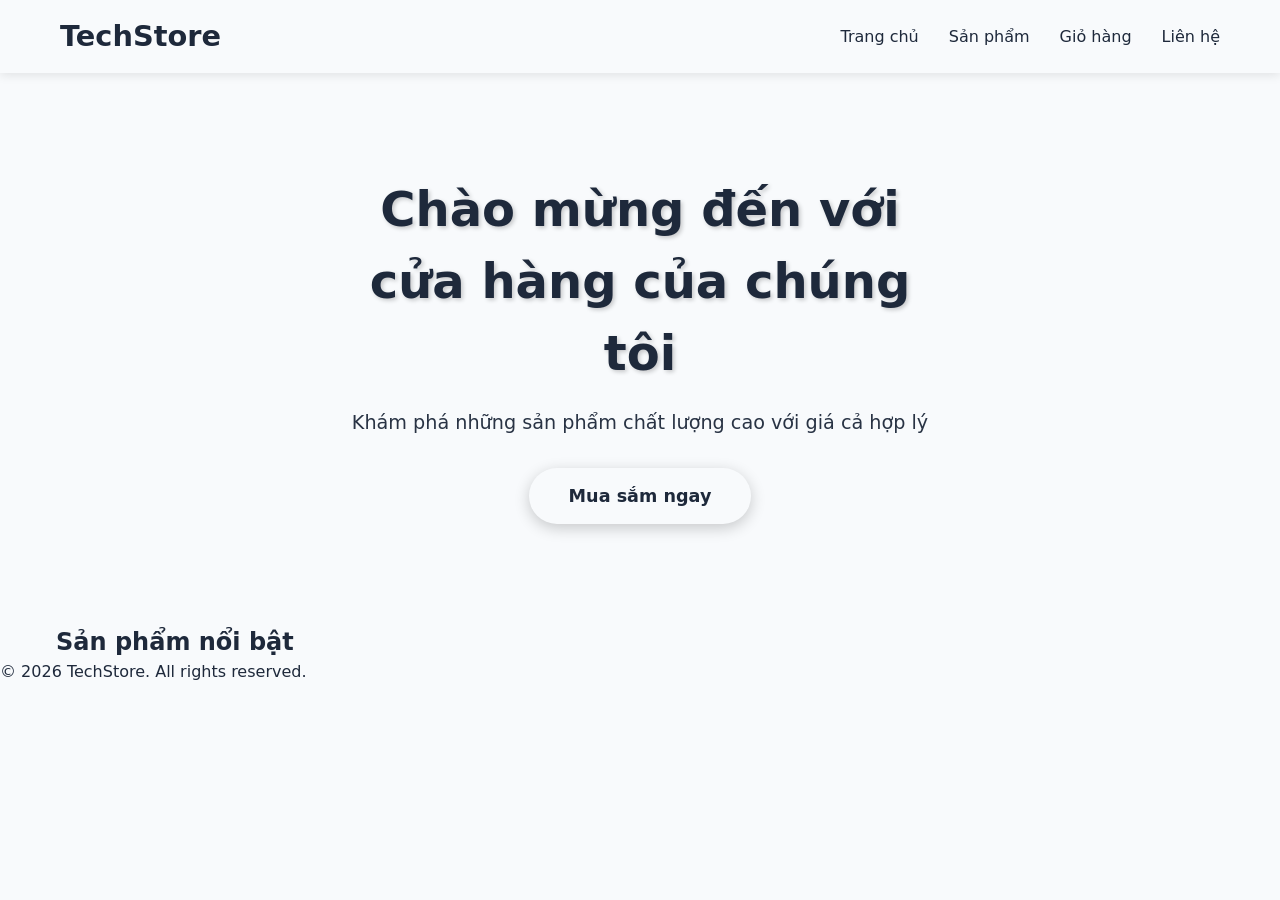
<file: index.html>
<!DOCTYPE html>
<html lang="vi">
<head>
    <meta charset="UTF-8">
    <meta name="viewport" content="width=device-width, initial-scale=1.0">
    <title>TechStore - Cửa hàng công nghệ</title>
    <link rel="stylesheet" href="css/main.css">
    <link rel="stylesheet" href="css/components/header.css">
    <link rel="stylesheet" href="css/components/herobanner.css">
</head>
<body>
    <header class="header">
        <div class="header-container">
            <div class="logo">
                <h1>TechStore</h1>
            </div>
            <nav class="nav">
                <ul>
                    <li><a href="index.html">Trang chủ</a></li>
                    <li><a href="product-list.html">Sản phẩm</a></li>
                    <li><a href="checkout.html">Giỏ hàng</a></li>
                    <li><a href="#contact">Liên hệ</a></li>
                </ul>
            </nav>
        </div>
    </header>

    <section id="herobanner" class="herobanner">
        <div class="herobanner-content">
            <h2>Chào mừng đến với cửa hàng của chúng tôi</h2>
            <p>Khám phá những sản phẩm chất lượng cao với giá cả hợp lý</p>
            <button class="cta-button">Mua sắm ngay</button>
        </div>
    </section>

    <main>
        <section id="products" class="products">
            <div class="container">
                <h2>Sản phẩm nổi bật</h2>
                <div class="products-grid">
                    <!-- Products will be added here -->
                </div>
            </div>
        </section>
    </main>

    <footer>
        <p>&copy; 2026 TechStore. All rights reserved.</p>
    </footer>

    <script src="js/main.js"></script>
    <script src="js/components/header.js"></script>
    <script src="js/components/herobanner.js"></script>
</body>
</html>
</file>
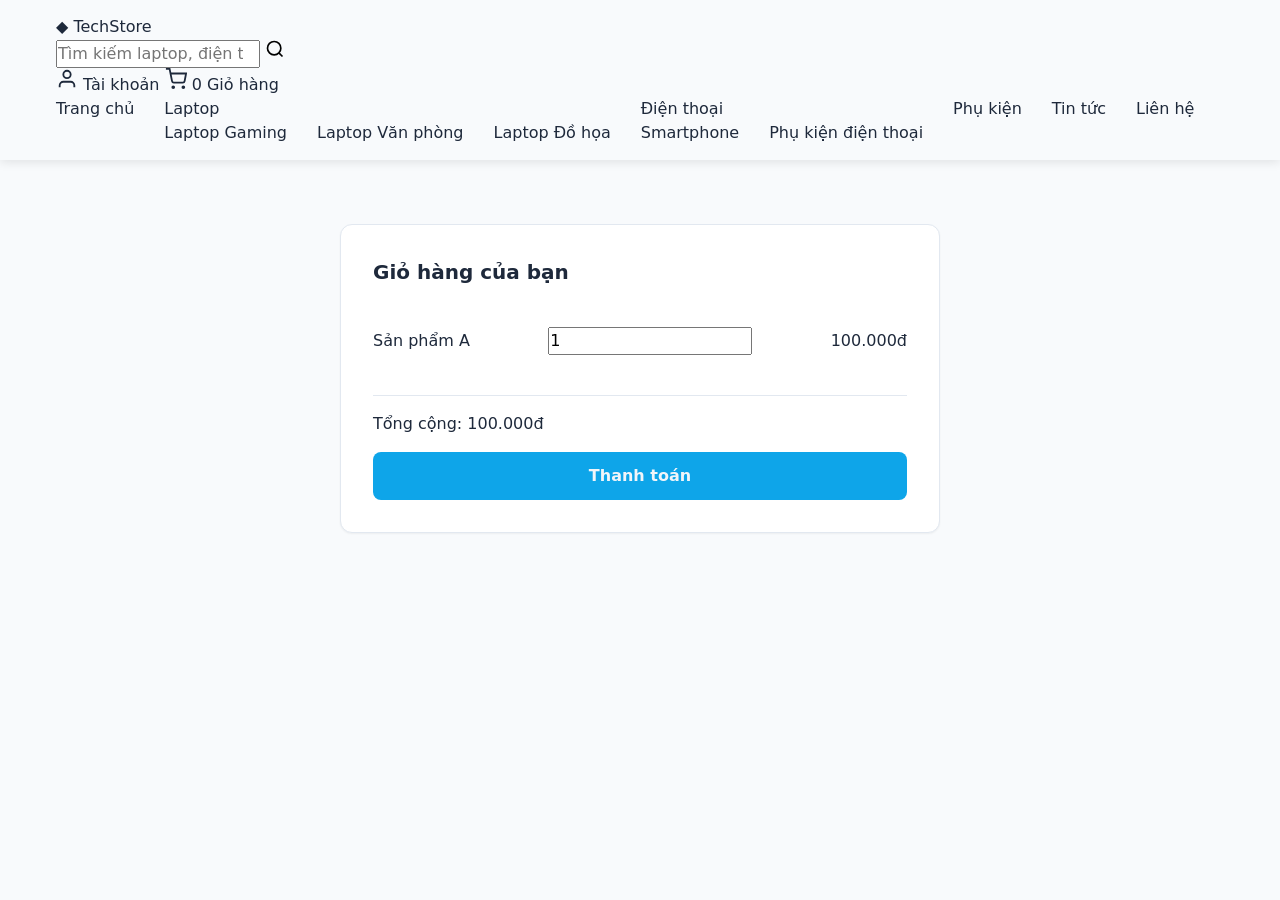
<file: cart.html>
<!DOCTYPE html>
<html lang="vi">
<head>
  <meta charset="UTF-8">
  <meta name="viewport" content="width=device-width, initial-scale=1.0">
  <title>Giỏ hàng - TechStore</title>
  <link rel="stylesheet" href="css/main.css">
  <link rel="stylesheet" href="css/components/header.css">
  <link rel="stylesheet" href="css/components/cart.css">
</head>
<body>
  <header class="header" id="header">
    <div class="header__top">
      <div class="container header__inner">
        <a href="index.html" class="header__logo">
          <span class="header__logo-icon">◆</span>
          <span class="header__logo-text">TechStore</span>
        </a>
        <form class="header__search" action="#" role="search">
          <input type="search" class="header__search-input" placeholder="Tìm kiếm laptop, điện thoại, phụ kiện..." aria-label="Tìm kiếm sản phẩm">
          <button type="submit" class="header__search-btn" aria-label="Tìm kiếm">
            <svg width="20" height="20" viewBox="0 0 24 24" fill="none" stroke="currentColor" stroke-width="2"><circle cx="11" cy="11" r="8"/><path d="m21 21-4.35-4.35"/></svg>
          </button>
        </form>
        <div class="header__actions">
          <a href="login.html" class="header__action" aria-label="Tài khoản">
            <svg width="22" height="22" viewBox="0 0 24 24" fill="none" stroke="currentColor" stroke-width="2"><path d="M20 21v-2a4 4 0 0 0-4-4H8a4 4 0 0 0-4 4v2"/><circle cx="12" cy="7" r="4"/></svg>
            <span class="header__action-label">Tài khoản</span>
          </a>
          <a href="cart.html" class="header__action header__action--cart" aria-label="Giỏ hàng">
            <svg width="22" height="22" viewBox="0 0 24 24" fill="none" stroke="currentColor" stroke-width="2"><circle cx="9" cy="21" r="1"/><circle cx="20" cy="21" r="1"/><path d="M1 1h4l2.68 13.39a2 2 0 0 0 2 1.61h9.72a2 2 0 0 0 2-1.61L23 6H6"/></svg>
            <span class="header__cart-count">0</span>
            <span class="header__action-label">Giỏ hàng</span>
          </a>
          <button type="button" class="header__toggle" id="navToggle" aria-label="Mở menu" aria-expanded="false"><span></span><span></span><span></span></button>
        </div>
      </div>
    </div>
    <nav class="nav" id="nav">
      <div class="container">
        <ul class="nav__list">
          <li class="nav__item"><a href="index.html" class="nav__link">Trang chủ</a></li>
          <li class="nav__item nav__item--dropdown"><a href="#laptop" class="nav__link">Laptop</a>
            <ul class="nav__dropdown">
              <li><a href="#laptop-gaming">Laptop Gaming</a></li>
              <li><a href="#laptop-van-phong">Laptop Văn phòng</a></li>
              <li><a href="#laptop-do-hoa">Laptop Đồ họa</a></li>
            </ul>
          </li>
          <li class="nav__item nav__item--dropdown"><a href="#dien-thoai" class="nav__link">Điện thoại</a>
            <ul class="nav__dropdown">
              <li><a href="#smartphone">Smartphone</a></li>
              <li><a href="#phu-kien-dt">Phụ kiện điện thoại</a></li>
            </ul>
          </li>
          <li class="nav__item"><a href="#phu-kien" class="nav__link">Phụ kiện</a></li>
          <li class="nav__item"><a href="#tin-tuc" class="nav__link">Tin tức</a></li>
          <li class="nav__item"><a href="#lien-he" class="nav__link">Liên hệ</a></li>
        </ul>
      </div>
    </nav>
  </header>

  <main class="main">
    <div class="cart-container">
      <h2>Giỏ hàng của bạn</h2>
      <div class="cart-items">
        <div class="cart-item">
          <span class="product-name">Sản phẩm A</span>
          <input type="number" value="1" class="qty-input" min="1" aria-label="Số lượng">
          <span class="price">100.000đ</span>
        </div>
      </div>
      <div class="cart-footer">
        <p>Tổng cộng: <span id="total-price">100.000đ</span></p>
        <a href="checkout.html" class="checkout-btn">Thanh toán</a>
      </div>
    </div>
  </main>

  <script src="js/components/header.js"></script>
  <script src="js/main.js"></script>
</body>
</html>
</file>
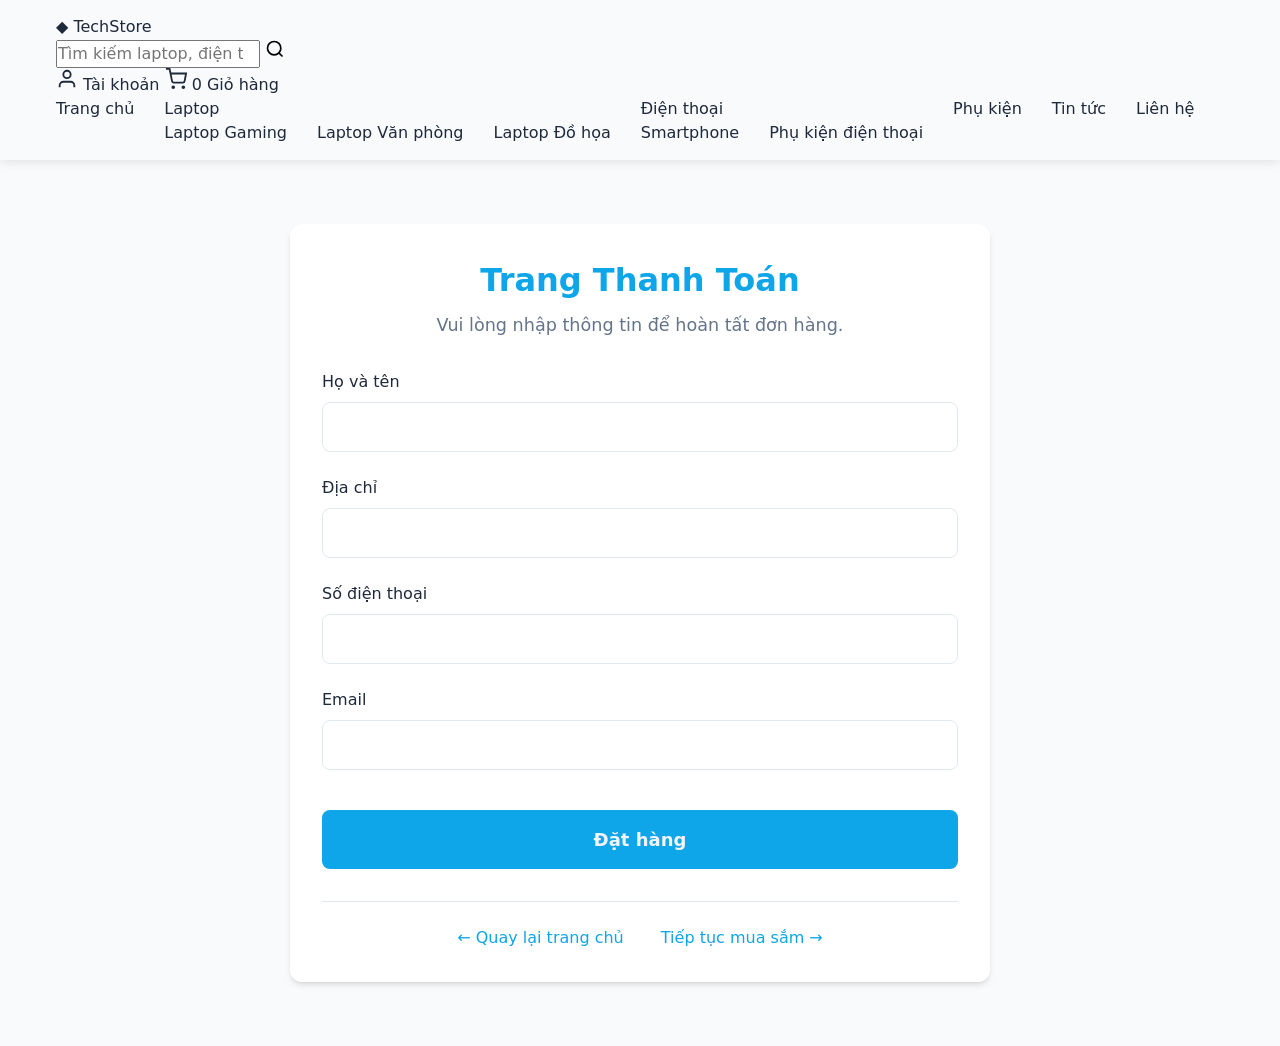
<file: checkout.html>
<!DOCTYPE html>
<html lang="vi">
<head>
  <meta charset="UTF-8">
  <meta name="viewport" content="width=device-width, initial-scale=1.0">
  <title>Thanh toán - TechStore</title>
  <link rel="stylesheet" href="css/main.css">
  <link rel="stylesheet" href="css/components/header.css">
  <link rel="stylesheet" href="css/components/checkout.css">
</head>
<body>
  <!-- Header (cùng structure với develop) -->
  <header class="header" id="header">
    <div class="header__top">
      <div class="container header__inner">
        <a href="index.html" class="header__logo">
          <span class="header__logo-icon">◆</span>
          <span class="header__logo-text">TechStore</span>
        </a>

        <form class="header__search" action="#" role="search">
          <input
            type="search"
            class="header__search-input"
            placeholder="Tìm kiếm laptop, điện thoại, phụ kiện..."
            aria-label="Tìm kiếm sản phẩm"
          >
          <button type="submit" class="header__search-btn" aria-label="Tìm kiếm">
            <svg width="20" height="20" viewBox="0 0 24 24" fill="none" stroke="currentColor" stroke-width="2">
              <circle cx="11" cy="11" r="8"/>
              <path d="m21 21-4.35-4.35"/>
            </svg>
          </button>
        </form>

        <div class="header__actions">
          <a href="#account" class="header__action" aria-label="Tài khoản">
            <svg width="22" height="22" viewBox="0 0 24 24" fill="none" stroke="currentColor" stroke-width="2">
              <path d="M20 21v-2a4 4 0 0 0-4-4H8a4 4 0 0 0-4 4v2"/>
              <circle cx="12" cy="7" r="4"/>
            </svg>
            <span class="header__action-label">Tài khoản</span>
          </a>
          <a href="checkout.html" class="header__action header__action--cart" aria-label="Giỏ hàng">
            <svg width="22" height="22" viewBox="0 0 24 24" fill="none" stroke="currentColor" stroke-width="2">
              <circle cx="9" cy="21" r="1"/>
              <circle cx="20" cy="21" r="1"/>
              <path d="M1 1h4l2.68 13.39a2 2 0 0 0 2 1.61h9.72a2 2 0 0 0 2-1.61L23 6H6"/>
            </svg>
            <span class="header__cart-count">0</span>
            <span class="header__action-label">Giỏ hàng</span>
          </a>
          <button type="button" class="header__toggle" id="navToggle" aria-label="Mở menu" aria-expanded="false">
            <span></span>
            <span></span>
            <span></span>
          </button>
        </div>
      </div>
    </div>

    <!-- Navigation -->
    <nav class="nav" id="nav">
      <div class="container">
        <ul class="nav__list">
          <li class="nav__item">
            <a href="index.html" class="nav__link">Trang chủ</a>
          </li>
          <li class="nav__item nav__item--dropdown">
            <a href="#laptop" class="nav__link">Laptop</a>
            <ul class="nav__dropdown">
              <li><a href="#laptop-gaming">Laptop Gaming</a></li>
              <li><a href="#laptop-van-phong">Laptop Văn phòng</a></li>
              <li><a href="#laptop-do-hoa">Laptop Đồ họa</a></li>
            </ul>
          </li>
          <li class="nav__item nav__item--dropdown">
            <a href="#dien-thoai" class="nav__link">Điện thoại</a>
            <ul class="nav__dropdown">
              <li><a href="#smartphone">Smartphone</a></li>
              <li><a href="#phu-kien-dt">Phụ kiện điện thoại</a></li>
            </ul>
          </li>
          <li class="nav__item">
            <a href="#phu-kien" class="nav__link">Phụ kiện</a>
          </li>
          <li class="nav__item">
            <a href="#tin-tuc" class="nav__link">Tin tức</a>
          </li>
          <li class="nav__item">
            <a href="#lien-he" class="nav__link">Liên hệ</a>
          </li>
        </ul>
      </div>
    </nav>
  </header>

  <main class="main">
    <section class="checkout-section">
      <h1>Trang Thanh Toán</h1>
      <p>Vui lòng nhập thông tin để hoàn tất đơn hàng.</p>

      <form>
        <div class="form-group">
          <label for="fullname">Họ và tên</label>
          <input type="text" id="fullname" name="fullname" required>
        </div>

        <div class="form-group">
          <label for="address">Địa chỉ</label>
          <input type="text" id="address" name="address" required>
        </div>

        <div class="form-group">
          <label for="phone">Số điện thoại</label>
          <input type="tel" id="phone" name="phone" required>
        </div>

        <div class="form-group">
          <label for="email">Email</label>
          <input type="email" id="email" name="email" required>
        </div>

        <button type="submit" class="btn-order">Đặt hàng</button>
      </form>

      <div class="checkout-links">
        <a href="index.html">← Quay lại trang chủ</a>
        <a href="product-list.html">Tiếp tục mua sắm →</a>
      </div>
    </section>
  </main>

  <script src="js/components/header.js"></script>
  <script src="js/main.js"></script>
</body>
</html>
</file>
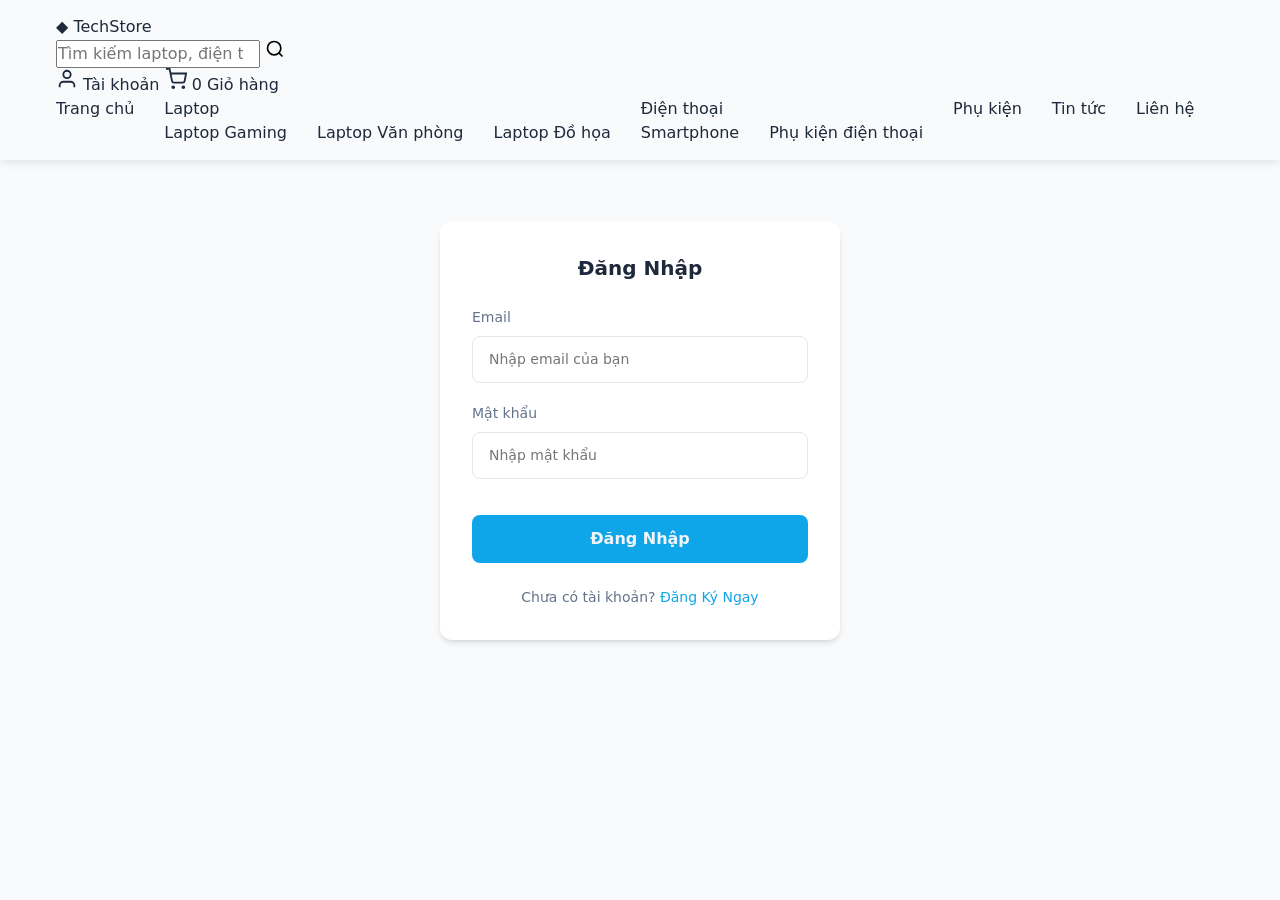
<file: login.html>
<!DOCTYPE html>
<html lang="vi">
<head>
  <meta charset="UTF-8">
  <meta name="viewport" content="width=device-width, initial-scale=1.0">
  <title>Đăng nhập - TechStore</title>
  <link rel="stylesheet" href="css/main.css">
  <link rel="stylesheet" href="css/components/header.css">
  <link rel="stylesheet" href="css/components/auth.css">
</head>
<body>
  <header class="header" id="header">
    <div class="header__top">
      <div class="container header__inner">
        <a href="index.html" class="header__logo">
          <span class="header__logo-icon">◆</span>
          <span class="header__logo-text">TechStore</span>
        </a>
        <form class="header__search" action="#" role="search">
          <input type="search" class="header__search-input" placeholder="Tìm kiếm laptop, điện thoại, phụ kiện..." aria-label="Tìm kiếm sản phẩm">
          <button type="submit" class="header__search-btn" aria-label="Tìm kiếm">
            <svg width="20" height="20" viewBox="0 0 24 24" fill="none" stroke="currentColor" stroke-width="2"><circle cx="11" cy="11" r="8"/><path d="m21 21-4.35-4.35"/></svg>
          </button>
        </form>
        <div class="header__actions">
          <a href="login.html" class="header__action" aria-label="Tài khoản">
            <svg width="22" height="22" viewBox="0 0 24 24" fill="none" stroke="currentColor" stroke-width="2"><path d="M20 21v-2a4 4 0 0 0-4-4H8a4 4 0 0 0-4 4v2"/><circle cx="12" cy="7" r="4"/></svg>
            <span class="header__action-label">Tài khoản</span>
          </a>
          <a href="checkout.html" class="header__action header__action--cart" aria-label="Giỏ hàng">
            <svg width="22" height="22" viewBox="0 0 24 24" fill="none" stroke="currentColor" stroke-width="2"><circle cx="9" cy="21" r="1"/><circle cx="20" cy="21" r="1"/><path d="M1 1h4l2.68 13.39a2 2 0 0 0 2 1.61h9.72a2 2 0 0 0 2-1.61L23 6H6"/></svg>
            <span class="header__cart-count">0</span>
            <span class="header__action-label">Giỏ hàng</span>
          </a>
          <button type="button" class="header__toggle" id="navToggle" aria-label="Mở menu" aria-expanded="false"><span></span><span></span><span></span></button>
        </div>
      </div>
    </div>
    <nav class="nav" id="nav">
      <div class="container">
        <ul class="nav__list">
          <li class="nav__item"><a href="index.html" class="nav__link">Trang chủ</a></li>
          <li class="nav__item nav__item--dropdown"><a href="#laptop" class="nav__link">Laptop</a>
            <ul class="nav__dropdown">
              <li><a href="#laptop-gaming">Laptop Gaming</a></li>
              <li><a href="#laptop-van-phong">Laptop Văn phòng</a></li>
              <li><a href="#laptop-do-hoa">Laptop Đồ họa</a></li>
            </ul>
          </li>
          <li class="nav__item nav__item--dropdown"><a href="#dien-thoai" class="nav__link">Điện thoại</a>
            <ul class="nav__dropdown">
              <li><a href="#smartphone">Smartphone</a></li>
              <li><a href="#phu-kien-dt">Phụ kiện điện thoại</a></li>
            </ul>
          </li>
          <li class="nav__item"><a href="#phu-kien" class="nav__link">Phụ kiện</a></li>
          <li class="nav__item"><a href="#tin-tuc" class="nav__link">Tin tức</a></li>
          <li class="nav__item"><a href="#lien-he" class="nav__link">Liên hệ</a></li>
        </ul>
      </div>
    </nav>
  </header>

  <main class="main auth-page">
    <div class="auth-box">
      <h2 class="form-title">Đăng Nhập</h2>
      <form action="#" method="POST">
        <div class="form-group">
          <label for="email">Email</label>
          <input type="email" id="email" name="email" placeholder="Nhập email của bạn" required>
        </div>
        <div class="form-group">
          <label for="password">Mật khẩu</label>
          <input type="password" id="password" name="password" placeholder="Nhập mật khẩu" required>
        </div>
        <button type="submit" class="btn-submit">Đăng Nhập</button>
        <p class="switch-link">Chưa có tài khoản? <a href="register.html">Đăng Ký Ngay</a></p>
      </form>
    </div>
  </main>

  <script src="js/components/header.js"></script>
  <script src="js/main.js"></script>
</body>
</html>
</file>
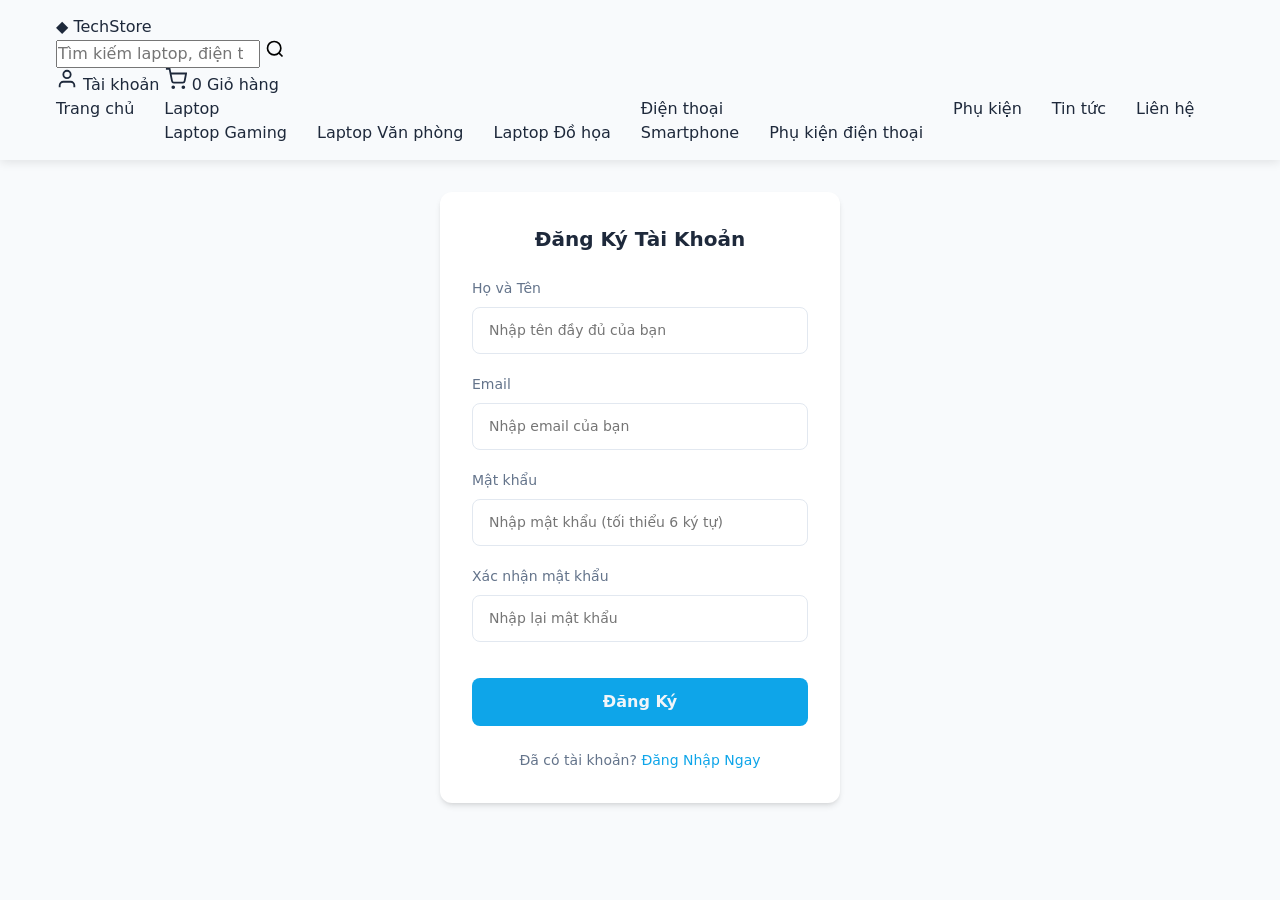
<file: register.html>
<!DOCTYPE html>
<html lang="vi">
<head>
  <meta charset="UTF-8">
  <meta name="viewport" content="width=device-width, initial-scale=1.0">
  <title>Đăng ký - TechStore</title>
  <link rel="stylesheet" href="css/main.css">
  <link rel="stylesheet" href="css/components/header.css">
  <link rel="stylesheet" href="css/components/auth.css">
</head>
<body>
  <header class="header" id="header">
    <div class="header__top">
      <div class="container header__inner">
        <a href="index.html" class="header__logo">
          <span class="header__logo-icon">◆</span>
          <span class="header__logo-text">TechStore</span>
        </a>
        <form class="header__search" action="#" role="search">
          <input type="search" class="header__search-input" placeholder="Tìm kiếm laptop, điện thoại, phụ kiện..." aria-label="Tìm kiếm sản phẩm">
          <button type="submit" class="header__search-btn" aria-label="Tìm kiếm">
            <svg width="20" height="20" viewBox="0 0 24 24" fill="none" stroke="currentColor" stroke-width="2"><circle cx="11" cy="11" r="8"/><path d="m21 21-4.35-4.35"/></svg>
          </button>
        </form>
        <div class="header__actions">
          <a href="login.html" class="header__action" aria-label="Tài khoản">
            <svg width="22" height="22" viewBox="0 0 24 24" fill="none" stroke="currentColor" stroke-width="2"><path d="M20 21v-2a4 4 0 0 0-4-4H8a4 4 0 0 0-4 4v2"/><circle cx="12" cy="7" r="4"/></svg>
            <span class="header__action-label">Tài khoản</span>
          </a>
          <a href="checkout.html" class="header__action header__action--cart" aria-label="Giỏ hàng">
            <svg width="22" height="22" viewBox="0 0 24 24" fill="none" stroke="currentColor" stroke-width="2"><circle cx="9" cy="21" r="1"/><circle cx="20" cy="21" r="1"/><path d="M1 1h4l2.68 13.39a2 2 0 0 0 2 1.61h9.72a2 2 0 0 0 2-1.61L23 6H6"/></svg>
            <span class="header__cart-count">0</span>
            <span class="header__action-label">Giỏ hàng</span>
          </a>
          <button type="button" class="header__toggle" id="navToggle" aria-label="Mở menu" aria-expanded="false"><span></span><span></span><span></span></button>
        </div>
      </div>
    </div>
    <nav class="nav" id="nav">
      <div class="container">
        <ul class="nav__list">
          <li class="nav__item"><a href="index.html" class="nav__link">Trang chủ</a></li>
          <li class="nav__item nav__item--dropdown"><a href="#laptop" class="nav__link">Laptop</a>
            <ul class="nav__dropdown">
              <li><a href="#laptop-gaming">Laptop Gaming</a></li>
              <li><a href="#laptop-van-phong">Laptop Văn phòng</a></li>
              <li><a href="#laptop-do-hoa">Laptop Đồ họa</a></li>
            </ul>
          </li>
          <li class="nav__item nav__item--dropdown"><a href="#dien-thoai" class="nav__link">Điện thoại</a>
            <ul class="nav__dropdown">
              <li><a href="#smartphone">Smartphone</a></li>
              <li><a href="#phu-kien-dt">Phụ kiện điện thoại</a></li>
            </ul>
          </li>
          <li class="nav__item"><a href="#phu-kien" class="nav__link">Phụ kiện</a></li>
          <li class="nav__item"><a href="#tin-tuc" class="nav__link">Tin tức</a></li>
          <li class="nav__item"><a href="#lien-he" class="nav__link">Liên hệ</a></li>
        </ul>
      </div>
    </nav>
  </header>

  <main class="main auth-page">
    <div class="auth-box">
      <h2 class="form-title">Đăng Ký Tài Khoản</h2>
      <form action="#" method="POST" id="register-form">
        <div class="form-group">
          <label for="fullname">Họ và Tên</label>
          <input type="text" id="fullname" name="fullname" placeholder="Nhập tên đầy đủ của bạn" required>
        </div>
        <div class="form-group">
          <label for="email">Email</label>
          <input type="email" id="email" name="email" placeholder="Nhập email của bạn" required>
        </div>
        <div class="form-group">
          <label for="password">Mật khẩu</label>
          <input type="password" id="password" name="password" placeholder="Nhập mật khẩu (tối thiểu 6 ký tự)" minlength="6" required>
        </div>
        <div class="form-group">
          <label for="confirm-password">Xác nhận mật khẩu</label>
          <input type="password" id="confirm-password" name="confirm-password" placeholder="Nhập lại mật khẩu" required>
        </div>
        <button type="submit" class="btn-submit">Đăng Ký</button>
        <p class="switch-link">Đã có tài khoản? <a href="login.html">Đăng Nhập Ngay</a></p>
      </form>
    </div>
  </main>

  <script>
    document.getElementById('register-form').addEventListener('submit', function(e) {
      var password = document.getElementById('password').value;
      var confirm = document.getElementById('confirm-password').value;
      if (password !== confirm) {
        e.preventDefault();
        alert('Mật khẩu không khớp!');
      }
    });
  </script>
  <script src="js/components/header.js"></script>
  <script src="js/main.js"></script>
</body>
</html>
</file>
<file: css/main.css>
/* ============================================
   Main - Reset, Variables, Base
   ============================================ */

:root {
  /* Colors - Tech theme */
  --color-primary: #0ea5e9;
  --color-primary-dark: #0284c7;
  --color-primary-light: #38bdf8;
  --color-accent: #f59e0b;
  --color-bg: #f8fafc;
  --color-bg-header: #0f172a;
  --color-bg-nav: #1e293b;
  --color-text: #1e293b;
  --color-text-muted: #64748b;
  --color-text-inverse: #f1f5f9;
  --color-border: #e2e8f0;
  --color-white: #ffffff;

  /* Typography */
  --font-sans: "Segoe UI", system-ui, -apple-system, sans-serif;
  --font-size-xs: 0.75rem;
  --font-size-sm: 0.875rem;
  --font-size-base: 1rem;
  --font-size-lg: 1.125rem;
  --font-size-xl: 1.25rem;
  --font-weight-normal: 400;
  --font-weight-medium: 500;
  --font-weight-semibold: 600;
  --font-weight-bold: 700;

  /* Spacing */
  --space-1: 0.25rem;
  --space-2: 0.5rem;
  --space-3: 0.75rem;
  --space-4: 1rem;
  --space-5: 1.25rem;
  --space-6: 1.5rem;
  --space-8: 2rem;

  /* Layout */
  --header-height: 64px;
  --nav-height: 48px;
  --container-max: 1200px;
  --shadow-sm: 0 1px 2px rgba(0, 0, 0, 0.05);
  --shadow-md: 0 4px 6px -1px rgba(0, 0, 0, 0.1), 0 2px 4px -2px rgba(0, 0, 0, 0.1);
  --shadow-lg: 0 10px 15px -3px rgba(0, 0, 0, 0.1), 0 4px 6px -4px rgba(0, 0, 0, 0.1);
  --radius: 8px;
  --radius-lg: 12px;
  --transition: 0.2s ease;
}

*,
*::before,
*::after {
  box-sizing: border-box;
  margin: 0;
  padding: 0;
}

html {
  scroll-behavior: smooth;
}

body {
  font-family: var(--font-sans);
  font-size: var(--font-size-base);
  line-height: 1.5;
  color: var(--color-text);
  background-color: var(--color-bg);
  -webkit-font-smoothing: antialiased;
}

a {
  color: inherit;
  text-decoration: none;
}

ul, ol {
  list-style: none;
}

img {
  max-width: 100%;
  height: auto;
  display: block;
}

button {
  font: inherit;
  cursor: pointer;
  border: none;
  background: none;
}

input, textarea {
  font: inherit;
}

/* Container */
.container {
  width: 100%;
  max-width: var(--container-max);
  margin-left: auto;
  margin-right: auto;
  padding-left: var(--space-4);
  padding-right: var(--space-4);
}

/* Main content area - offset for fixed header */
.main {
  padding-top: var(--space-8);
  padding-bottom: var(--space-8);
  min-height: 60vh;
}

.placeholder {
  color: var(--color-text-muted);
  text-align: center;
  padding: var(--space-8);
}
</file>
<file: css/components/header.css>
.header {
    background-color: var(--bg-dark);
    padding: 15px 0;
    box-shadow: 0 2px 10px rgba(0, 0, 0, 0.1);
}

.header-container {
    display: flex;
    justify-content: space-between;
    align-items: center;
    max-width: 1200px;
    margin: 0 auto;
    padding: 0 20px;
}

.logo h1 {
    color: var(--text-color-light);
    font-size: 1.8em;
    margin: 0;
}

.nav ul {
    display: flex;
    list-style: none;
    gap: 30px;
}

.nav a {
    color: var(--text-color-light);
    text-decoration: none;
    font-weight: 500;
    transition: color 0.3s ease;
}

.nav a:hover {
    color: var(--accent-color);
}

@media (max-width: 768px) {
    .header-container {
        flex-direction: column;
        gap: 15px;
    }

    .nav ul {
        gap: 15px;
        justify-content: center;
    }

    .nav a {
        font-size: 0.9em;
    }
}
</file>
<file: css/components/herobanner.css>
.herobanner {
    background: linear-gradient(135deg, var(--primary-color-1) 0%, var(--primary-color-2) 100%);
    color: var(--text-color-light);
    padding: 100px 20px;
    text-align: center;
    min-height: 400px;
    display: flex;
    align-items: center;
    justify-content: center;
}

.herobanner-content {
    max-width: 600px;
}

.herobanner-content h2 {
    font-size: 3em;
    margin-bottom: 20px;
    font-weight: 700;
    text-shadow: 2px 2px 4px rgba(0, 0, 0, 0.2);
}

.herobanner-content p {
    font-size: 1.2em;
    margin-bottom: 30px;
    opacity: 0.95;
}

.cta-button {
    background-color: var(--accent-color);
    color: var(--text-color-light);
    border: none;
    padding: 15px 40px;
    font-size: 1.1em;
    border-radius: 50px;
    cursor: pointer;
    transition: all 0.3s ease;
    font-weight: 600;
    box-shadow: 0 4px 15px rgba(0, 0, 0, 0.2);
}

.cta-button:hover {
    background-color: var(--accent-color-hover);
    transform: translateY(-3px);
    box-shadow: 0 6px 20px rgba(0, 0, 0, 0.3);
}

.cta-button:active {
    transform: translateY(-1px);
}

@media (max-width: 768px) {
    .herobanner {
        padding: 60px 20px;
        min-height: 300px;
    }

    .herobanner-content h2 {
        font-size: 2em;
    }

    .herobanner-content p {
        font-size: 1em;
    }

    .cta-button {
        padding: 12px 30px;
        font-size: 1em;
    }
}
</file>
<file: css/components/cart.css>
/* Cart page - dùng biến từ main.css */
.cart-container {
  max-width: 600px;
  margin: var(--space-8) auto;
  border: 1px solid var(--color-border);
  padding: var(--space-8);
  border-radius: var(--radius-lg);
  background: var(--color-white);
  box-shadow: var(--shadow-sm);
}

.cart-container h2 {
  margin-bottom: var(--space-6);
  font-size: var(--font-size-xl);
  color: var(--color-text);
}

.cart-item {
  display: flex;
  justify-content: space-between;
  align-items: center;
  padding: var(--space-4) 0;
  border-bottom: 1px solid var(--color-border);
}

.cart-item:last-of-type {
  border-bottom: none;
}

.cart-footer {
  margin-top: var(--space-6);
  padding-top: var(--space-4);
  border-top: 1px solid var(--color-border);
}

.cart-footer .checkout-btn {
  display: block;
  text-align: center;
  background: var(--color-primary);
  color: var(--color-text-inverse);
  padding: var(--space-3) var(--space-6);
  border: none;
  border-radius: var(--radius);
  cursor: pointer;
  font-weight: var(--font-weight-semibold);
  margin-top: var(--space-4);
  width: 100%;
  transition: background var(--transition);
  text-decoration: none;
  font-size: var(--font-size-base);
}

.cart-footer .checkout-btn:hover {
  background: var(--color-primary-dark);
}
</file>
<file: css/components/checkout.css>
/* Checkout page - dùng biến từ main.css (develop) */
.checkout-section {
  max-width: 700px;
  margin: var(--space-8) auto;
  background: var(--color-white);
  padding: var(--space-8);
  border-radius: var(--radius-lg);
  box-shadow: var(--shadow-md);
}

.checkout-section h1 {
  text-align: center;
  font-size: 2em;
  margin-bottom: var(--space-2);
  color: var(--color-primary);
}

.checkout-section > p {
  text-align: center;
  color: var(--color-text-muted);
  margin-bottom: var(--space-8);
  font-size: 1.1em;
}

.checkout-section .form-group {
  margin-bottom: var(--space-6);
  display: flex;
  flex-direction: column;
}

.checkout-section .form-group label {
  margin-bottom: var(--space-2);
  font-weight: var(--font-weight-medium);
  color: var(--color-text);
}

.checkout-section .form-group input {
  padding: var(--space-3) var(--space-4);
  border: 1px solid var(--color-border);
  border-radius: var(--radius);
  font-size: var(--font-size-base);
  transition: border-color var(--transition);
  font-family: inherit;
}

.checkout-section .form-group input:focus {
  outline: none;
  border-color: var(--color-primary);
  box-shadow: 0 0 0 3px rgba(14, 165, 233, 0.15);
}

.checkout-section .btn-order {
  background: var(--color-primary);
  color: var(--color-text-inverse);
  border: none;
  padding: var(--space-4) var(--space-8);
  font-size: var(--font-size-lg);
  border-radius: var(--radius);
  cursor: pointer;
  transition: background var(--transition), transform var(--transition);
  font-weight: var(--font-weight-semibold);
  width: 100%;
  margin-top: var(--space-4);
}

.checkout-section .btn-order:hover {
  background: var(--color-primary-dark);
  transform: translateY(-1px);
}

.checkout-section .btn-order:active {
  transform: translateY(0);
}

.checkout-links {
  text-align: center;
  margin-top: var(--space-8);
  padding-top: var(--space-6);
  border-top: 1px solid var(--color-border);
}

.checkout-links a {
  color: var(--color-primary);
  text-decoration: none;
  margin: 0 var(--space-4);
  transition: color var(--transition);
}

.checkout-links a:hover {
  color: var(--color-primary-dark);
  text-decoration: underline;
}

@media (max-width: 768px) {
  .checkout-section {
    margin: var(--space-6) auto;
    padding: var(--space-6);
  }

  .checkout-section h1 {
    font-size: 1.5em;
  }
}
</file>
<file: css/components/auth.css>
/* Auth pages (login, register) - dùng biến từ main.css */
.auth-page {
  padding-top: var(--space-8);
  padding-bottom: var(--space-8);
  min-height: 60vh;
  display: flex;
  align-items: center;
  justify-content: center;
}

.auth-page .auth-box {
  width: 100%;
  max-width: 400px;
  background: var(--color-white);
  padding: var(--space-8);
  border-radius: var(--radius-lg);
  box-shadow: var(--shadow-md);
}

.auth-page .form-title {
  text-align: center;
  margin-bottom: var(--space-6);
  font-size: var(--font-size-xl);
  font-weight: var(--font-weight-semibold);
  color: var(--color-text);
}

.auth-page .form-group {
  margin-bottom: var(--space-5);
}

.auth-page .form-group label {
  display: block;
  margin-bottom: var(--space-2);
  color: var(--color-text-muted);
  font-size: var(--font-size-sm);
  font-weight: var(--font-weight-medium);
}

.auth-page .form-group input {
  width: 100%;
  padding: var(--space-3) var(--space-4);
  border: 1px solid var(--color-border);
  border-radius: var(--radius);
  font-size: var(--font-size-sm);
  transition: border-color var(--transition);
}

.auth-page .form-group input:focus {
  border-color: var(--color-primary);
  outline: none;
  box-shadow: 0 0 0 3px rgba(14, 165, 233, 0.15);
}

.auth-page .btn-submit {
  width: 100%;
  padding: var(--space-3) var(--space-4);
  background: var(--color-primary);
  color: var(--color-text-inverse);
  border: none;
  border-radius: var(--radius);
  font-size: var(--font-size-base);
  font-weight: var(--font-weight-semibold);
  cursor: pointer;
  transition: background var(--transition);
  margin-top: var(--space-4);
}

.auth-page .btn-submit:hover {
  background: var(--color-primary-dark);
}

.auth-page .switch-link {
  text-align: center;
  margin-top: var(--space-6);
  font-size: var(--font-size-sm);
  color: var(--color-text-muted);
}

.auth-page .switch-link a {
  color: var(--color-primary);
}

.auth-page .switch-link a:hover {
  text-decoration: underline;
}

@media (max-width: 480px) {
  .auth-page .auth-box {
    padding: var(--space-6);
    margin: var(--space-4);
  }
}
</file>
